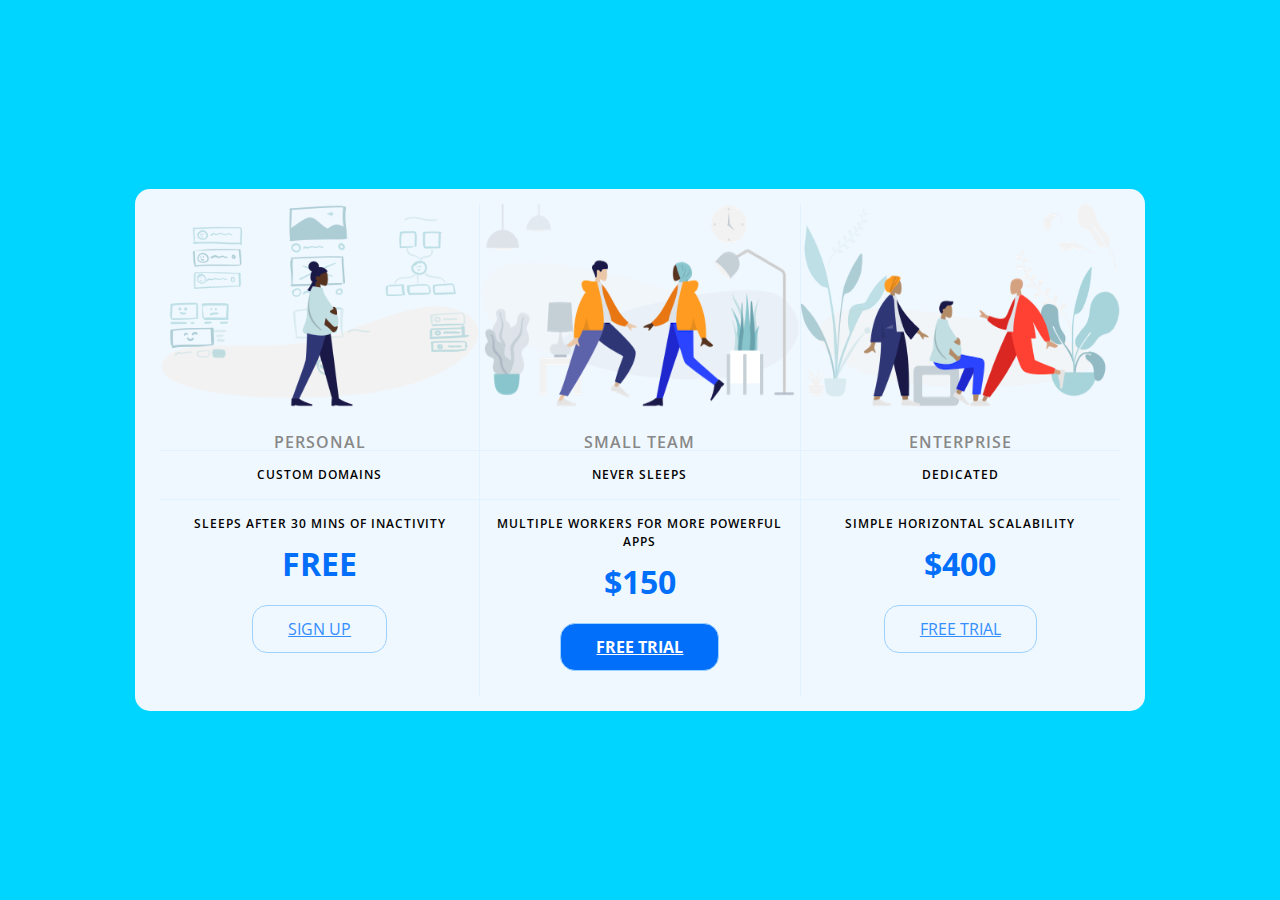
<file: Pricing panel.html>
<!DOCTYPE html>
<html lang="en">

<head>
    <meta charset="UTF-8">
    <meta name="viewport" content="width=device-width, initial-scale=1.0">
    <title>Price Tiers</title>
    <link rel="stylesheet" href="https://fonts.googleapis.com/css?family=Open+Sans:400,600,700">
    <link rel="stylesheet" href="app.css">
</head>

<body>
    <div class="panel">

        <div class="pricing-plan">
            <img src="icon1.png" alt="" class="pricing-img">
            <h2 class="pricing-header">Personal</h2>
            <ul class="pricing-features">
                <li class="pricing-features-item">Custom domains</li>
                <li class="pricing-features-item">Sleeps after 30 mins of inactivity</li>
            </ul>
            <span class="pricing-price">Free</span>
            <a href="#/" class="pricing-button">Sign up</a>
        </div>

        <div class="pricing-plan">
            <img src="icon2.png" alt="" class="pricing-img">
            <h2 class="pricing-header">Small team</h2>
            <ul class="pricing-features">
                <li class="pricing-features-item">Never sleeps</li>
                <li class="pricing-features-item">Multiple workers for more powerful apps</li>
            </ul>
            <span class="pricing-price">$150</span>
            <a href="#/" class="pricing-button is-featured">Free trial</a>
        </div>

        <div class="pricing-plan">
            <img src="icon3.png" alt="" class="pricing-img">
            <h2 class="pricing-header">Enterprise</h2>
            <ul class="pricing-features">
                <li class="pricing-features-item">Dedicated</li>
                <li class="pricing-features-item">Simple horizontal scalability</li>
            </ul>
            <span class="pricing-price">$400</span>
            <a href="#/" class="pricing-button">Free trial</a>
        </div>

    </div>

</body>

</html>
</file>
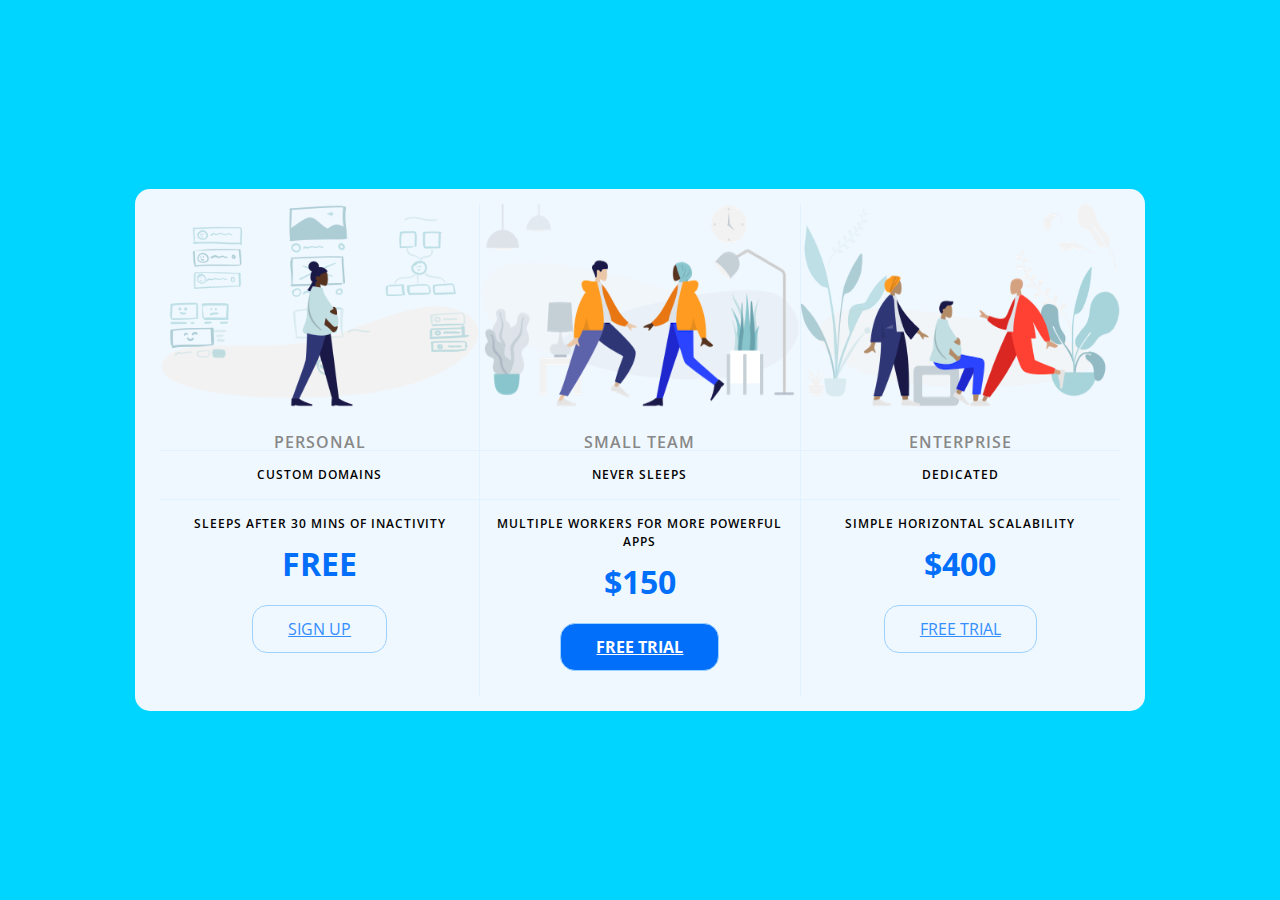
<file: pricingPanel.html>
<!DOCTYPE html>
<html lang="en">

<head>
    <meta charset="UTF-8">
    <meta name="viewport" content="width=device-width, initial-scale=1.0">
    <title>Price Tiers</title>
    <link rel="stylesheet" href="https://fonts.googleapis.com/css?family=Open+Sans:400,600,700">
    <link rel="stylesheet" href="pricingPanel.css">
</head>

<body>
    <div class="panel">

        <div class="pricing-plan">
            <img src="icon1.png" alt="" class="pricing-img">
            <h2 class="pricing-header">Personal</h2>
            <ul class="pricing-features">
                <li class="pricing-features-item">Custom domains</li>
                <li class="pricing-features-item">Sleeps after 30 mins of inactivity</li>
            </ul>
            <span class="pricing-price">Free</span>
            <a href="#/" class="pricing-button">Sign up</a>
        </div>

        <div class="pricing-plan">
            <img src="icon2.png" alt="" class="pricing-img">
            <h2 class="pricing-header">Small team</h2>
            <ul class="pricing-features">
                <li class="pricing-features-item">Never sleeps</li>
                <li class="pricing-features-item">Multiple workers for more powerful apps</li>
            </ul>
            <span class="pricing-price">$150</span>
            <a href="#/" class="pricing-button is-featured">Free trial</a>
        </div>

        <div class="pricing-plan">
            <img src="icon3.png" alt="" class="pricing-img">
            <h2 class="pricing-header">Enterprise</h2>
            <ul class="pricing-features">
                <li class="pricing-features-item">Dedicated</li>
                <li class="pricing-features-item">Simple horizontal scalability</li>
            </ul>
            <span class="pricing-price">$400</span>
            <a href="#/" class="pricing-button">Free trial</a>
        </div>

    </div>

</body>

</html>
</file>
<file: app.css>
html,
body,
div,
span,
applet,
object,
iframe,
h1,
h2,
h3,
h4,
h5,
h6,
p,
blockquote,
pre,
a,
abbr,
acronym,
address,
big,
cite,
code,
del,
dfn,
em,
img,
ins,
kbd,
q,
s,
samp,
small,
strike,
strong,
sub,
sup,
tt,
var,
b,
u,
i,
center,
dl,
dt,
dd,
ol,
ul,
li,
fieldset,
form,
label,
legend,
table,
caption,
tbody,
tfoot,
thead,
tr,
th,
td,
article,
aside,
canvas,
details,
embed,
figure,
figcaption,
footer,
header,
hgroup,
menu,
nav,
output,
ruby,
section,
summary,
time,
mark,
audio,
video {
    margin: 0;
    padding: 0;
    border: 0;
    font-size: 100%;
    font: inherit;
    vertical-align: baseline;
}

/* HTML5 display-role reset for older browsers */
article,
aside,
details,
figcaption,
figure,
footer,
header,
hgroup,
menu,
nav,
section {
    display: block;
}

body {
    line-height: 1;
}

ol,
ul {
    list-style: none;
}

blockquote,
q {
    quotes: none;
}

blockquote:before,
blockquote:after,
q:before,
q:after {
    content: '';
    content: none;
}

table {
    border-collapse: collapse;
    border-spacing: 0;
}


html {
    font-family: 'Open sans', sans-serif;
    box-sizing: border-box;
}

body {
    background-color: #00d5ff;
    display: flex;
    justify-content: center;
    align-items: center;
    min-height: 100vh;

}

.panel {
    background-color: aliceblue;
    border-radius: 15px;
    padding: 15px 25px;
    width: 100%;
    max-width: 960px;

    display: flex;
    flex-direction: column;
    text-align: center;
    text-transform: uppercase;

}

.pricing-plan {
    border-bottom: 1px solid white;
}

.pricing-plan:last-child {
    border-bottom: none;
}

.pricing-img {
    margin-bottom: 25px;
    width: 100%;
    max-width: 100%;

}

.pricing-header {
    color: #888;
    font-weight: 600;
    letter-spacing: 1px;
}

pricing-features {
    margin: 50px 0 25px;
    color: #016ff9;
}

.pricing-features-item {
    font-weight: 600;
    letter-spacing: 1px;
    font-size: 12px;
    line-height: 1.5;
    padding: 15px 0;
    border-top: 1px solid #e1f1ff;
}

.pricing-features-item :last-child {
    border-bottom: 1px solid #e1f1ff;
}

.pricing-price {
    color: #016ff9;
    display: block;
    font-size: 32px;
    font-weight: 700;
}

.pricing-button {
    border: 1px solid #9dd1ff;
    color: #348efe;
    display: inline-block;
    padding: 15px 35px;
    border-radius: 15px;
    margin: 25px 0;
    transition: all 200ms ease-in-out;
}

.pricing-button:hover,
.pricing-button:focus {
    background-color: rgb(19, 8, 236);
    color: white;
}

.pricing-button.is-featured {
    background-color: #016ff9;
    color: white;
    font-weight: bold;
}

.pricing-button.is-featured:hover {
    background-color: white;
    color: #016ff9;
    font-weight: bold;
}

@media(min-width: 900px) {
    .panel {
        flex-direction: row;
    }

    .pricing-plan {
        border-bottom: none;
        border-right: 1px solid #e1f1ff;
    }

    .pricing-plan:last-child {
        border-bottom: none;
        border-right: none;
    }
}
</file>
<file: pricingPanel.css>
html,
body,
div,
span,
applet,
object,
iframe,
h1,
h2,
h3,
h4,
h5,
h6,
p,
blockquote,
pre,
a,
abbr,
acronym,
address,
big,
cite,
code,
del,
dfn,
em,
img,
ins,
kbd,
q,
s,
samp,
small,
strike,
strong,
sub,
sup,
tt,
var,
b,
u,
i,
center,
dl,
dt,
dd,
ol,
ul,
li,
fieldset,
form,
label,
legend,
table,
caption,
tbody,
tfoot,
thead,
tr,
th,
td,
article,
aside,
canvas,
details,
embed,
figure,
figcaption,
footer,
header,
hgroup,
menu,
nav,
output,
ruby,
section,
summary,
time,
mark,
audio,
video {
    margin: 0;
    padding: 0;
    border: 0;
    font-size: 100%;
    font: inherit;
    vertical-align: baseline;
}

/* HTML5 display-role reset for older browsers */
article,
aside,
details,
figcaption,
figure,
footer,
header,
hgroup,
menu,
nav,
section {
    display: block;
}

body {
    line-height: 1;
}

ol,
ul {
    list-style: none;
}

blockquote,
q {
    quotes: none;
}

blockquote:before,
blockquote:after,
q:before,
q:after {
    content: '';
    content: none;
}

table {
    border-collapse: collapse;
    border-spacing: 0;
}


html {
    font-family: 'Open sans', sans-serif;
    box-sizing: border-box;
}

body {
    background-color: #00d5ff;
    display: flex;
    justify-content: center;
    align-items: center;
    min-height: 100vh;

}

.panel {
    background-color: aliceblue;
    border-radius: 15px;
    padding: 15px 25px;
    width: 100%;
    max-width: 960px;

    display: flex;
    flex-direction: column;
    text-align: center;
    text-transform: uppercase;

}

.pricing-plan {
    border-bottom: 1px solid white;
}

.pricing-plan:last-child {
    border-bottom: none;
}

.pricing-img {
    margin-bottom: 25px;
    width: 100%;
    max-width: 100%;

}

.pricing-header {
    color: #888;
    font-weight: 600;
    letter-spacing: 1px;
}

pricing-features {
    margin: 50px 0 25px;
    color: #016ff9;
}

.pricing-features-item {
    font-weight: 600;
    letter-spacing: 1px;
    font-size: 12px;
    line-height: 1.5;
    padding: 15px 0;
    border-top: 1px solid #e1f1ff;
}

.pricing-features-item :last-child {
    border-bottom: 1px solid #e1f1ff;
}

.pricing-price {
    color: #016ff9;
    display: block;
    font-size: 32px;
    font-weight: 700;
}

.pricing-button {
    border: 1px solid #9dd1ff;
    color: #348efe;
    display: inline-block;
    padding: 15px 35px;
    border-radius: 15px;
    margin: 25px 0;
    transition: all 200ms ease-in-out;
}

.pricing-button:hover,
.pricing-button:focus {
    background-color: rgb(19, 8, 236);
    color: white;
}

.pricing-button.is-featured {
    background-color: #016ff9;
    color: white;
    font-weight: bold;
}

.pricing-button.is-featured:hover {
    background-color: white;
    color: #016ff9;
    font-weight: bold;
}

@media(min-width: 900px) {
    .panel {
        flex-direction: row;
    }

    .pricing-plan {
        border-bottom: none;
        border-right: 1px solid #e1f1ff;
    }

    .pricing-plan:last-child {
        border-bottom: none;
        border-right: none;
    }
}
</file>
